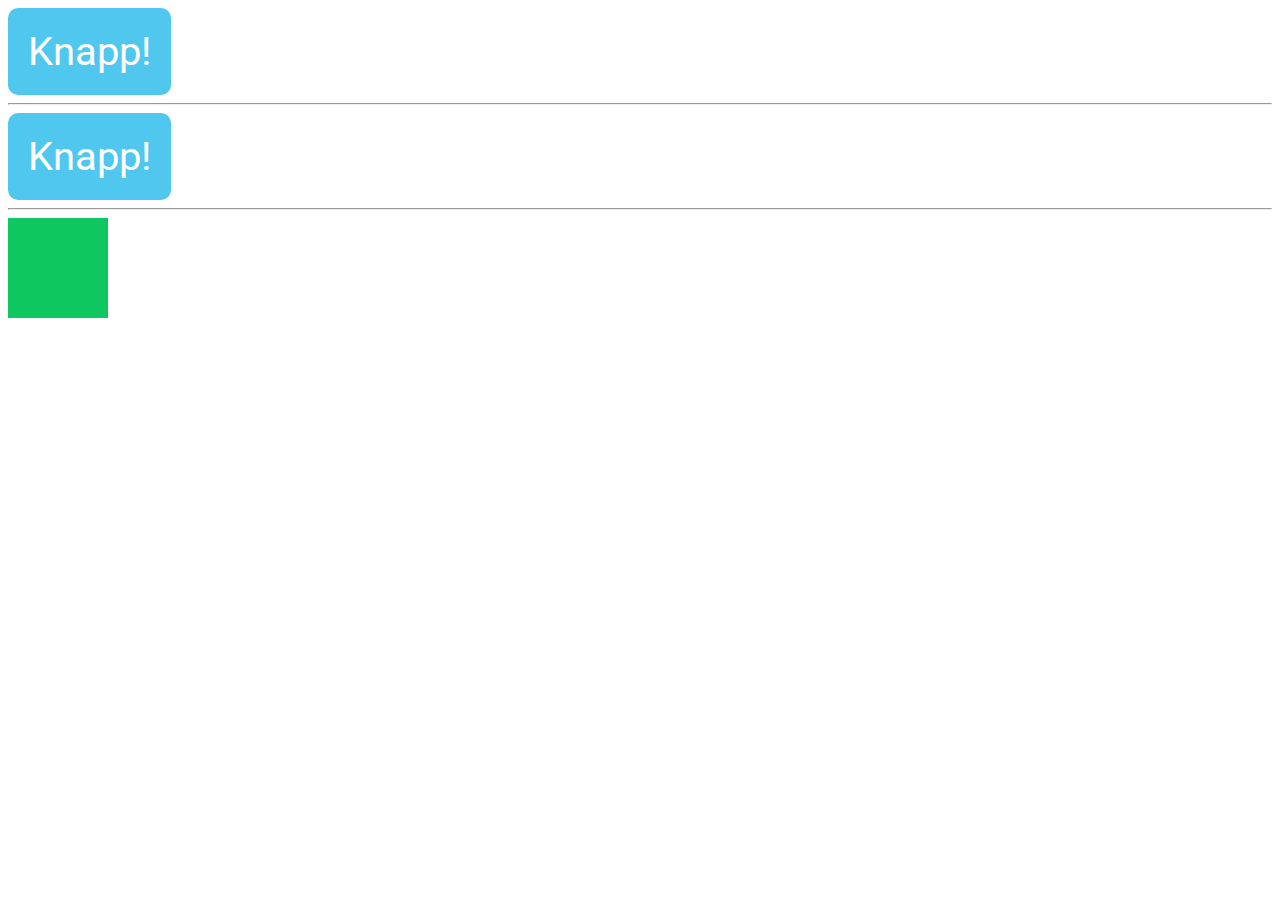
<file: oppgaver/1 - transisjoner og animasjoner/src/index.html>
<!DOCTYPE html>
<html lang="en">

<head>
    <meta charset="utf-8">
    <meta name="viewport" content="width=device-width, initial-scale=1, shrink-to-fit=no">
    <title>Del 1</title>
    <link href="https://fonts.googleapis.com/css?family=Roboto" rel="stylesheet">
    <link rel="stylesheet" href="style.css">
</head>

<body>
    <button>Knapp!</button>
    <hr />
    <button class="del2-knapp">Knapp!</button>
    <hr />
    <div class="box"></div>
</body>

</html>
</file>
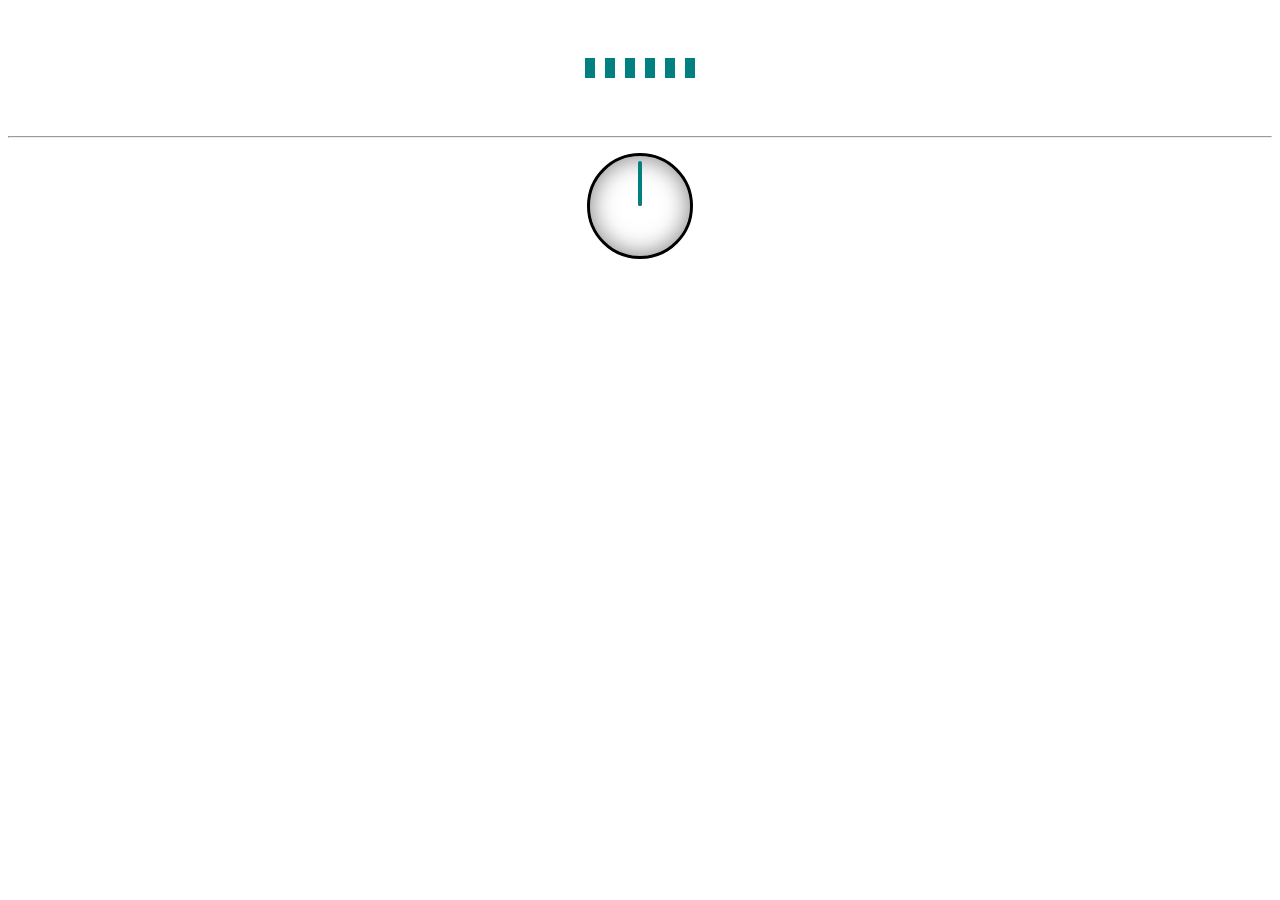
<file: oppgaver/2 - spin it!/src/index.html>
<!DOCTYPE html>
<html lang="en">

<head>
    <meta charset="utf-8" />
    <meta name="viewport" content="width=device-width, initial-scale=1, shrink-to-fit=no" />
    <!-- <meta http-equiv="refresh" content="5" /> -->
    <title>Del 1</title>
    <link href="https://fonts.googleapis.com/css?family=Roboto" rel="stylesheet" />
    <link rel="stylesheet" href="style.css" />
</head>

<body>
    <div class="loader__container container">
        <span class="loader__bar bar-1"></span>
        <span class="loader__bar bar-2"></span>
        <span class="loader__bar bar-3"></span>
        <span class="loader__bar bar-4"></span>
        <span class="loader__bar bar-5"></span>
        <span class="loader__bar bar-6"></span>
    </div>
    <hr />
    <div class="clock__container container">
        <div class="clock">
            <div class="hand hour-hand"></div>
            <div class="hand minute-hand"></div>
        </div>
    </div>
</body>

</html>
</file>
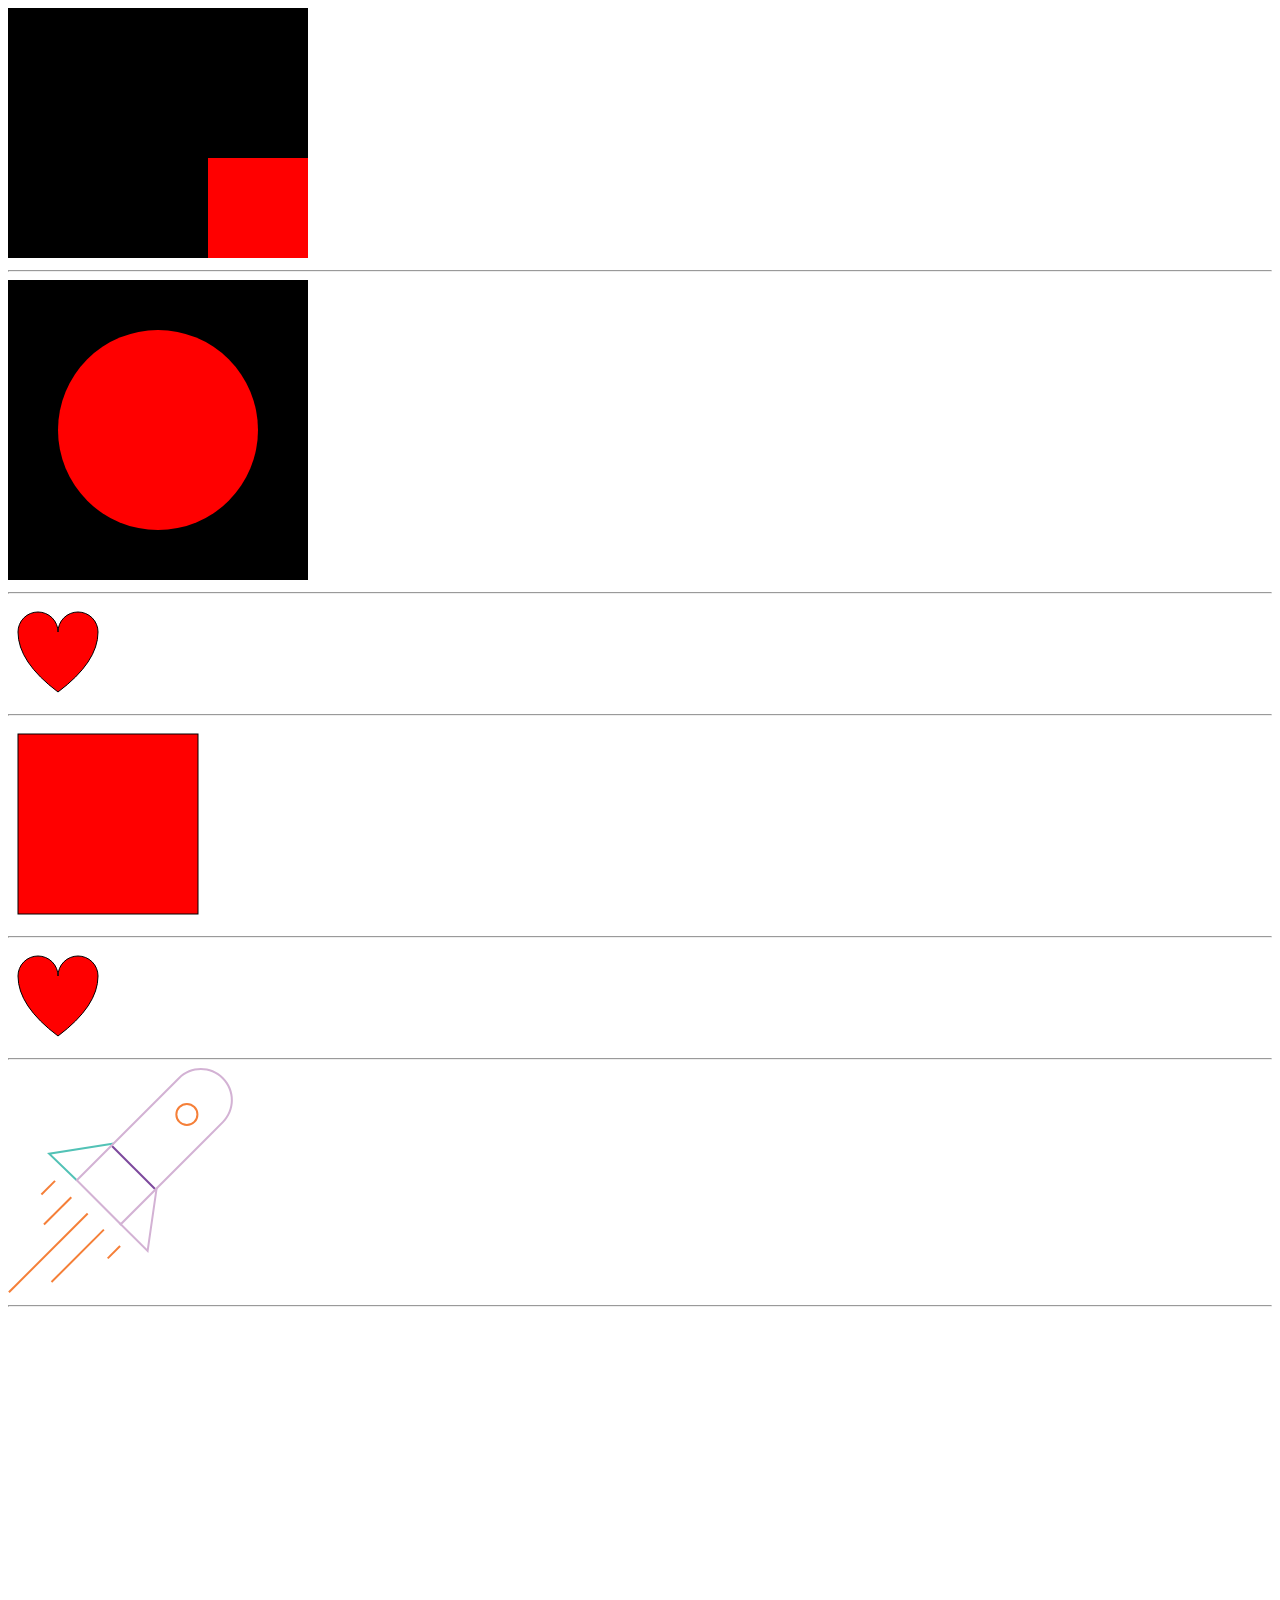
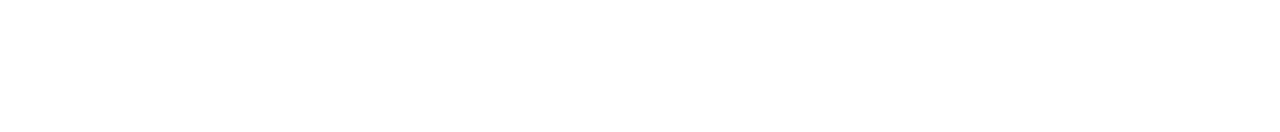
<file: oppgaver/3 - svg/src/index.html>
<!DOCTYPE html>
<html lang="en">

<head>
    <meta charset="utf-8">
    <meta name="viewport" content="width=device-width, initial-scale=1, shrink-to-fit=no">
    <meta http-equiv="refresh" content="5" />
    <title>Del 0</title>
    <link href="https://fonts.googleapis.com/css?family=Roboto" rel="stylesheet">
    <style>
        #MyRect {
            fill: red;
            stroke: black;
        }

        @keyframes shake {
            0% {
                transform: translate(-1px, -1px);
            }

            25% {
                transform: translate(1px, 1px);
            }

            50% {
                transform: translate(-2px, 2px);
            }

            75% {
                transform: translate(2px, 2px);
            }

            100% {
                transform: translate(-1px, -1px);
            }
        }

        @keyframes dash-rocket {
            0% {
                stroke-dasharray: 120;
            }

            100% {
                stroke-dasharray: 0;
            }
        }

        .rocket {
            animation: shake 0.82s cubic-bezier(0.36, 0.07, 0.19, 0.97) both infinite;
        }

        .fuel {
            stroke-dasharray: 120;
            stroke-dashoffset: 0;
            animation: dash-rocket 1s infinite alternate-reverse;
        }

        svg {
            overflow: visible;
        }

        .lightbulb-path {
            stroke-dasharray: 1000;
            stroke-dashoffset: 1000;
            animation: dash-lightbulb 4s ease-in-out forwards;
        }

        @keyframes dash-lightbulb {
            to {
                stroke-dashoffset: 0;
            }
        }
    </style>
</head>

<body>
    <svg version="1.1" baseProfile="full" width="300" height="250" xmlns="http://www.w3.org/2000/svg">
        <rect x="0" y="0" width="300" height="250" fill="black" />
        <rect x="200" y="150" width="100" height="100" fill="red" />
    </svg>
    <hr />
    <svg version="1.1" baseProfile="full" width="300" height="300" xmlns="http://www.w3.org/2000/svg">
        <rect x="0" y="0" width="300" height="300" fill="black" />
        <circle cx="150" cy="150" r="100" fill="red" />
    </svg>
    <hr />
    <svg viewBox="0 0 100 100" width="100" height="100" xmlns="http://www.w3.org/2000/svg">
        <path d="M 10,30
                 A 20,20 0,0,1 50,30
                 A 20,20 0,0,1 90,30
                 Q 90,60 50,90
                 Q 10,60 10,30 z"
            fill="red" stroke="black" stroke-width="1" />
    </svg>
    <hr />
    <svg width="200" height="200" xmlns="http://www.w3.org/2000/svg" version="1.1">
        <rect x="10" height="180" y="10" width="180" id="MyRect" />
    </svg>
    <hr />
    <svg viewBox="0 0 100 100" width="100" height="100" xmlns="http://www.w3.org/2000/svg">
        <path d="M 10,30
                 A 20,20 0,0,1 50,30
                 A 20,20 0,0,1 90,30
                 Q 90,60 50,90
                 Q 10,60 10,30 z"
            id="MyRect" />
    </svg>
    <hr />
    <svg xmlns="http://www.w3.org/2000/svg" width="225" height="225" viewBox="0 0 225 225">
        <g class="rocket" fill="none" fill-rule="evenodd">
            <polygon fill="#7D499D" points="146.566 122 103 78.434 104.434 77 148 120.566" />
            <polyline stroke="#D3B2D4" stroke-width="2" points="148.677 119.882 139.615 182.837 111.754 155.256" />
            <polyline stroke="#52C2B6" stroke-width="2" points="105.853 75.541 41.169 85.741 68.994 112.407" />
            <circle cx="178.891" cy="46.436" r="10.546" stroke="#F57F38" stroke-width="2" />
            <path fill="#D3B2D4" d="M70.2523636,112.264895 L112.735227,154.747759 L214.106318,53.3770773 C225.818182,41.6643955 225.818182,22.6064864 214.106318,10.8942136 C202.393636,-0.818468182 183.335727,-0.818059091 171.623045,10.8942136 L70.2523636,112.264895 Z M112.735227,157.640032 L67.3596818,112.264895 L170.176909,9.44766818 C182.686909,-3.06233182 203.042455,-3.06233182 215.552455,9.44766818 C228.062455,21.9580773 228.062455,42.3132136 215.552455,54.8232136 L202.982318,67.3929409 L202.259455,66.6696682 L202.982318,67.3929409 L112.735227,157.640032 Z" />
        </g>
        <path class="fuel" stroke="#F57F38" stroke-width="2" d="M63.2822353,129.208534 L35.9749018,156.44301" />
        <path class="fuel" stroke="#F57F38" stroke-width="2" d="M79.6792968,145.47155 L0.922068175,224.221572" />
        <path class="fuel" stroke="#F57F38" stroke-width="2" d="M95.8780683,161.637262 L43.4956387,214.058724" />
        <path class="fuel" stroke="#F57F38" stroke-width="2" d="M47.0365294,112.896307 L33.4161196,126.463192" />
        <path class="fuel" stroke="#F57F38" stroke-width="2" d="M112.087995,177.99267 L99.7010056,190.365049" />
    </svg>
    <hr />
    <svg class="lightbulb" xmlns="http://www.w3.org/2000/svg" width="227" height="405" viewBox="0 0 227 405">
        <g fill="none" fill-rule="evenodd" stroke-width="5" transform="translate(3 3)">
            <path class="lightbulb-path path-1" stroke="#262962" d="M182.008654,399.347809 L115.991792,399.347809 C106.727177,398.71496 102.094869,394.025055 102.094869,385.278095 C102.094869,376.531135 106.727177,371.893321 115.991792,371.364652 L166.065341,371.364652 C175.134852,370.521657 179.669607,365.959658 179.669607,357.678656 C179.669607,349.397654 175.134852,344.825987 166.065341,343.963657 L115.001606,343.963657 C106.397115,342.908091 102.094869,338.251628 102.094869,329.994268 C102.094869,321.736907 106.727177,317.085893 115.991792,316.041224 L207.129453,316.041224 C216.411814,314.967702 221.052995,310.324255 221.052995,302.110882 C221.052995,293.89751 216.702397,289.195641 208.001201,288.005276 L59.0658305,288.005276 C55.5795063,288.042623 52.2408351,286.245891 49.049817,282.615079 C45.6218247,278.714633 44.7654635,270.172114 49.049817,265.25657 C51.9060526,261.97954 55.2447238,260.233338 59.0658305,260.017963 L100.765176,260.017963 C105.443491,259.744619 109.017606,258.145953 111.487519,255.221962 C113.957433,252.297971 115.128795,248.99097 115.001606,245.300958 L115.001606,163.000107" />
            <path class="lightbulb-path path-2" stroke="#52C2B6" d="M54,164 L54,231" transform="matrix(1 0 0 -1 0 395)" />
            <path class="lightbulb-path path-3" stroke="#D3B2D4" d="M169,84.5 C169,131.168114 131.16781,169 84.4998041,169 C37.8317986,169 0,131.168114 0,84.5 C0,37.8318862 37.8317986,0 84.4998041,0 C131.16781,0 169,37.8318862 169,84.5 Z" />
            <path class="lightbulb-path path-4" stroke="#F57F38" d="M74.843647,169 L74.843647,95.932669 C74.843647,89.3422164 69.5058957,84 62.9218235,84 C56.3373609,84 51,89.3422164 51,95.932669 C51,102.523122 56.3373609,107.865338 62.9218235,107.865338 L106.078177,107.865338 C112.662639,107.865338 118,102.523122 118,95.932669 C118,89.3422164 112.662639,84 106.078177,84 C99.4941043,84 94.1567434,89.3422164 94.1567434,95.932669 L94.1567434,169" />
        </g>
    </svg>
</body>

</html>
</file>
<file: oppgaver/1 - transisjoner og animasjoner/src/style.css>
* {
  box-sizing: border-box;
  font-family: 'Roboto', sans-serif;
}

button {
  font-size: 40px;
  color: white;
  background: #4fc7ef;
  padding: 20px;
  border: none;
  border-radius: 10px;
  transition: background 400ms, color 200ms 200ms ease-in;
}

button:hover {
  background: #008080;
  color: red;
}

button.del2-knapp {
  transition: transform 500ms;
}

button.del2-knapp:hover {
  transform: scale(2)
}

.box {
  height: 100px;
  width: 100px;
  background: rgb(14, 199, 97);
  animation: move 6s;
  animation-iteration-count: infinite;
}

@keyframes move {
  0% {
    transform: translateX(0) rotate(0);
  }
  50% {
    transform: translateX(90vw) rotate(360deg);
  }
}
</file>
<file: oppgaver/2 - spin it!/src/style.css>
.container {
    height: 100px;
    padding: 10px;
    justify-content: center;
    align-items: center;
    display: flex;
}

.loader__bar {
    display: inline-block;
    height: 20px;
    width: 10px;
    margin: 0 5px;
    background: teal;
    animation: highlight 2s;
    animation-iteration-count: infinite;
}

.bar-1 {
    animation-delay: 0s;
}

.bar-2 {
    animation-delay: calc(1 * (2s / 6));
}

.bar-3 {
    animation-delay: calc(2 * (2s / 6));
}

.bar-4 {
    animation-delay: calc(3 * (2s / 6));
}

.bar-5 {
    animation-delay: calc(4 * (2s / 6));
}

.bar-6 {
    animation-delay: calc(5 * (2s / 6));
}

@keyframes highlight {
    0% {
        transform: scaleY(1) scaleX(1);
    }

    10% {
        transform: scaleY(5) scaleX(2);
        background: red;
    }

    20% {
        transform: scaleY(1) scaleX(1);
    }

    100% {
        transform: scaleY(1) scaleX(1);
    }
}

.clock {
    height: 100px;
    width: 100px;
    border: 3px solid black;
    border-radius: 50%;
    box-shadow: inset 0 0 25px rgba(0, 0, 0, .5);
    position: relative;
}

.hand {
    width: 4px;
    height: 45px;
    background: black;
    border-radius: 3px;
    position: absolute;
    top: 5px;
    left: 48px;
}

.minute-hand {
    top: 5px;
    height: 45px;
    background: teal;
    animation: minutes 1s linear;
    animation-iteration-count: infinite;
    transform-origin: center bottom;
}

.hour-hand {
    top: 20px;
    height: 30px;
    background: red;
    animation: minutes 12s linear;
    animation-iteration-count: infinite;
    transform-origin: center bottom;
}

@keyframes minutes {
    0% {
        transform: rotateZ(0);
    }

    100% {
        transform: rotateZ(360deg);
    }
}
</file>
